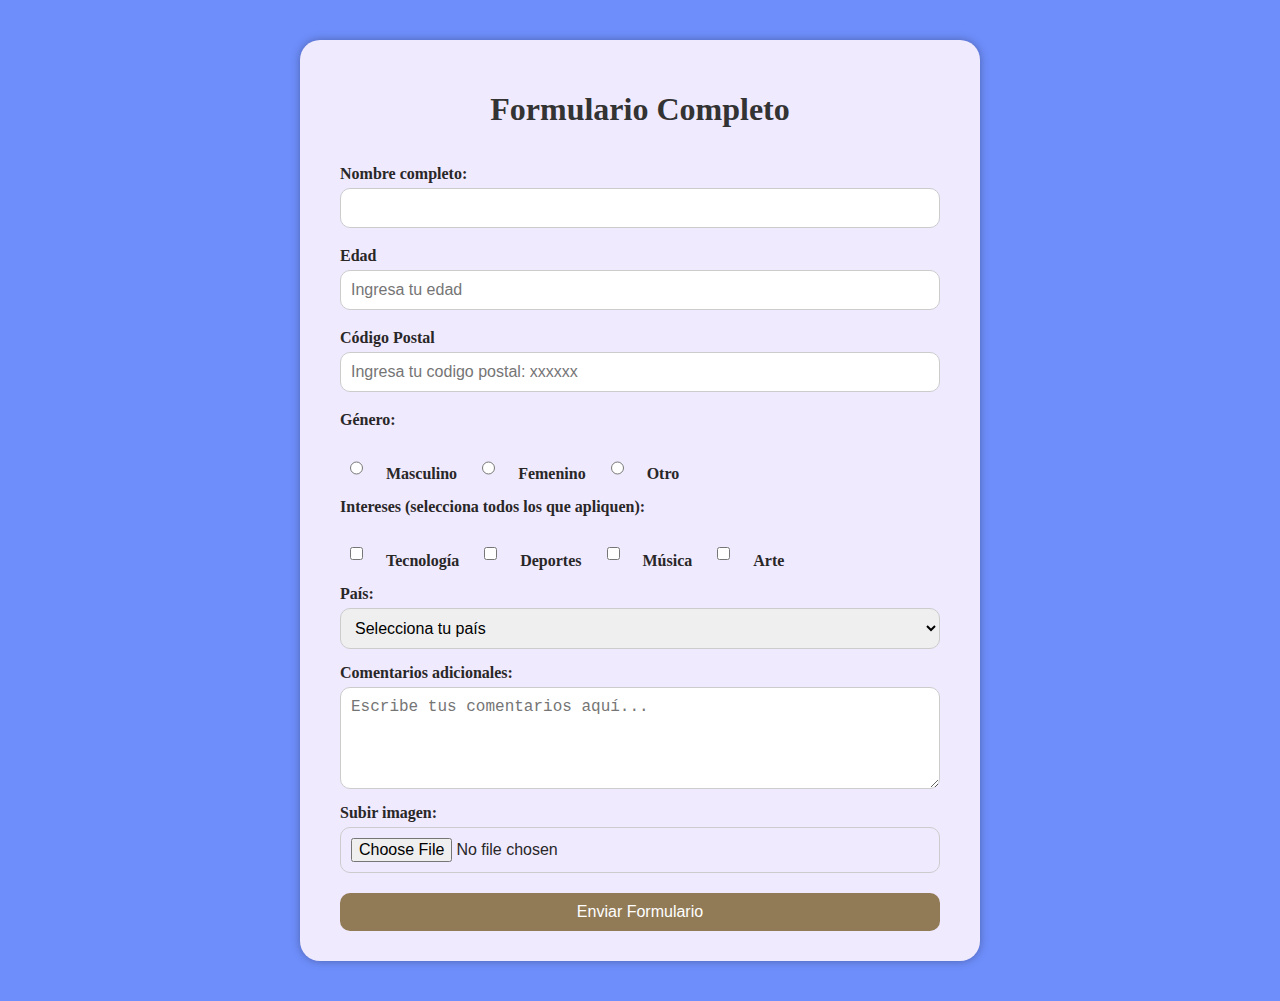
<file: replica_de_formulario/Templates/index.html>
<!DOCTYPE html>
<html lang="es">
<head>
  <meta charset="UTF-8" />
  <meta name="viewport" content="width=device-width, initial-scale=1.0" />
  <title>Formulario Completo</title>
  <link rel="stylesheet" href="../Statics/Styles/styles.css">
</head>
<body>
  <div class="form-container">
    <h1>Formulario Completo</h1>
    <form id="formulario">
      <label for="nombre">Nombre completo:</label>
        <input type="text" id="nombre" name="nombre">
      <span class="error" id="error-nombre"></span>

      <label for="edad">Edad</label>
        <input type="text" id="edad" name="edad" placeholder="Ingresa tu edad">
      <span class="error" id="error-edad"></span>

      <label for="cp">Código Postal</label>
        <input type="number" id="cp" name="cp" min="1" max="20000" placeholder="Ingresa tu codigo postal: xxxxxx">
      <span class="error" id="error-cp"></span>

      <p>Género:</p>
      <div class="grupo-horizontal">
          <input type="radio" name="genero" value="masculino"> 
        <label>Masculino</label>
          <input type="radio" name="genero" value="femenino">  
        <label>Femenino</label>
          <input type="radio" name="genero" value="otro">   
        <label>Otro</label>
      </div>

      <p>Intereses (selecciona todos los que apliquen):</p>
      <div class="grupo-horizontal">
          <input type="checkbox" name="intereses" value="tecnologia"> 
        <label>Tecnología</label>
          <input type="checkbox" name="intereses" value="deportes">   
        <label>Deportes</label>
          <input type="checkbox" name="intereses" value="musica">   
        <label>Música</label>
          <input type="checkbox" name="intereses" value="arte">   
        <label>Arte</label> 
      </div>


      <label for="pais">País:</label>
      <select id="pais" name="pais">
        <option disabled selected>Selecciona tu país</option>
        <option value="mexico">México</option>
        <option value="espana">España</option>
        <option value="argentina">Argentina</option>
        <option value="colombia">Colombia</option>
        <option value="peru">Perú</option>
        <option value="chile">Chile</option>
        <option value="venezuela">Venezuela</option>
        <option value="otros">Otros</option>
      </select>

      <label for="comentarios">Comentarios adicionales:</label>
      <textarea id="comentarios" name="comentarios" placeholder="Escribe tus comentarios aquí..."></textarea>

      <label for="imagen">Subir imagen:</label>
        <input type="file" id="imagen" name="imagen">

      <button type="submit">Enviar Formulario</button>
    </form>
  </div>

  <script src="../Dynamics/script.js"></script>
</body>
</html>
</file>
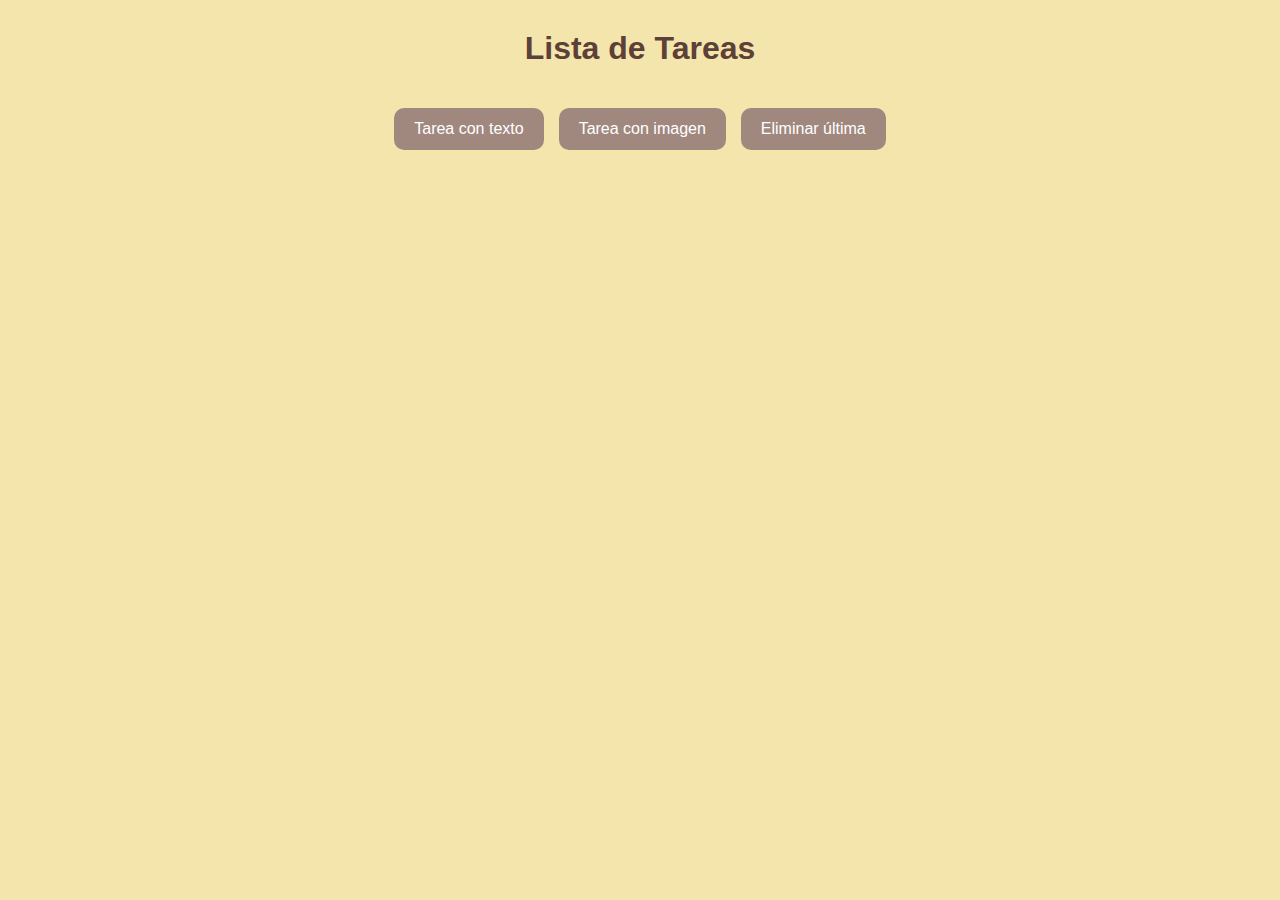
<file: Lista_de_tareas/tarea.html>
<!DOCTYPE html>
<html lang="es">
<head>
  <meta charset="UTF-8" />
  <meta name="viewport" content="width=device-width, initial-scale=1.0" />
  <title>Lista de Tareas</title>
  <link rel="stylesheet" href="../Lista_de_tareas/Statics/Styles/styles.css" />
</head>
<body>
  <h1>Lista de Tareas</h1>

  <div id="lista">
    <div id="botones">
      <button onclick="agregarTareaTexto()">Tarea con texto</button>
      <button onclick="agregarTareaImagen()">Tarea con imagen</button>
      <button onclick="eliminarTarea()">Eliminar última</button>
    </div>
  </div>

  <div id="contenedor"></div>

  <script src="../Lista_de_tareas/Dynamics/script.js"></script>
</body>
</html>
</file>
<file: replica_de_formulario/Statics/Styles/styles.css>
body {
  font-family: 'Times New Roman', Times, serif;
  background-color: #6e8efb;
  margin: 0;
  padding: 0;
}

.form-container {
  color: #292727;
  background-color: #f0eaff;
  max-width: 600px;
  margin: 40px auto;
  padding: 30px 40px;
  border-radius: 20px;
  box-shadow: 0 0 10px rgba(0, 0, 0, 0.3);
}

h1 {
  text-align: center;
  font-size: 2em;
  color: #333;
}

form {
  display: flex;
  flex-direction: column;
}

label, p {
  margin-top: 15px;
  font-weight: bold;
}

.error {
  color: red;
  font-size: 0.9em;
  margin-top: 4px;
  display: block;
}


input[type="text"],
input[type="number"],
input[type="file"],
select,
textarea {
  margin-top: 5px;
  padding: 10px;
  border: 1px solid #ccc;
  border-radius: 10px;
  font-size: 16px;
}

input[type="radio"],
input[type="checkbox"] {
  margin-right: 8px;
  margin-left: 10px;
}

.grupo-horizontal {
  display: flex;
  flex-wrap: wrap;
  gap: 15px;
  margin-top: 5px;
}


textarea {
  resize: vertical;
  min-height: 80px;
}

button {
  margin-top: 20px;
  padding: 10px;
  font-size: 16px;
  background-color: #917b56;
  color: white;
  border: none;
  border-radius: 10px;
  cursor: pointer;
}

button:hover {
  background-color: #7b6747;
}
</file>
<file: Lista_de_tareas/Statics/Styles/styles.css>
body {
  font-family: 'Segoe UI', sans-serif;
  background-color: #F3E5AB;
  margin: 0;
  padding: 0;
  display: flex;
  flex-direction: column;
  align-items: center;
}

h1 {
  color: #5D4037;
  margin-top: 30px;
}

#botones {
  display: flex;
  gap: 15px;
  margin: 20px;
  justify-content: center;
  flex-wrap: wrap;
}

button {
  background-color: #A1887F;
  color: white;
  border: none;
  border-radius: 10px;
  padding: 12px 20px;
  font-size: 16px;
  cursor: pointer;
  transition: background-color 0.3s;
}

button:hover {
  background-color: #8D6E63;
}

#contenedor {
  display: flex;
  flex-wrap: wrap;
  gap: 20px;
  justify-content: center;
  padding: 20px;
}

.tarjeta {
  background-color: #FFF8E1;
  border: 2px solid #D7CCC8;
  border-radius: 15px;
  padding: 15px;
  max-width: 220px;
  text-align: center;
  box-shadow: 3px 3px 10px rgba(0, 0, 0, 0.1);
  box-sizing: border-box;
}

.tarjeta p {
  margin: 0;
  font-size: 16px;
  color: #5D4037;
}

.tarjeta img {
  width: 100%;
  height: auto;
  border-radius: 10px;
  margin-top: 10px;
  object-fit: contain;
}
</file>
